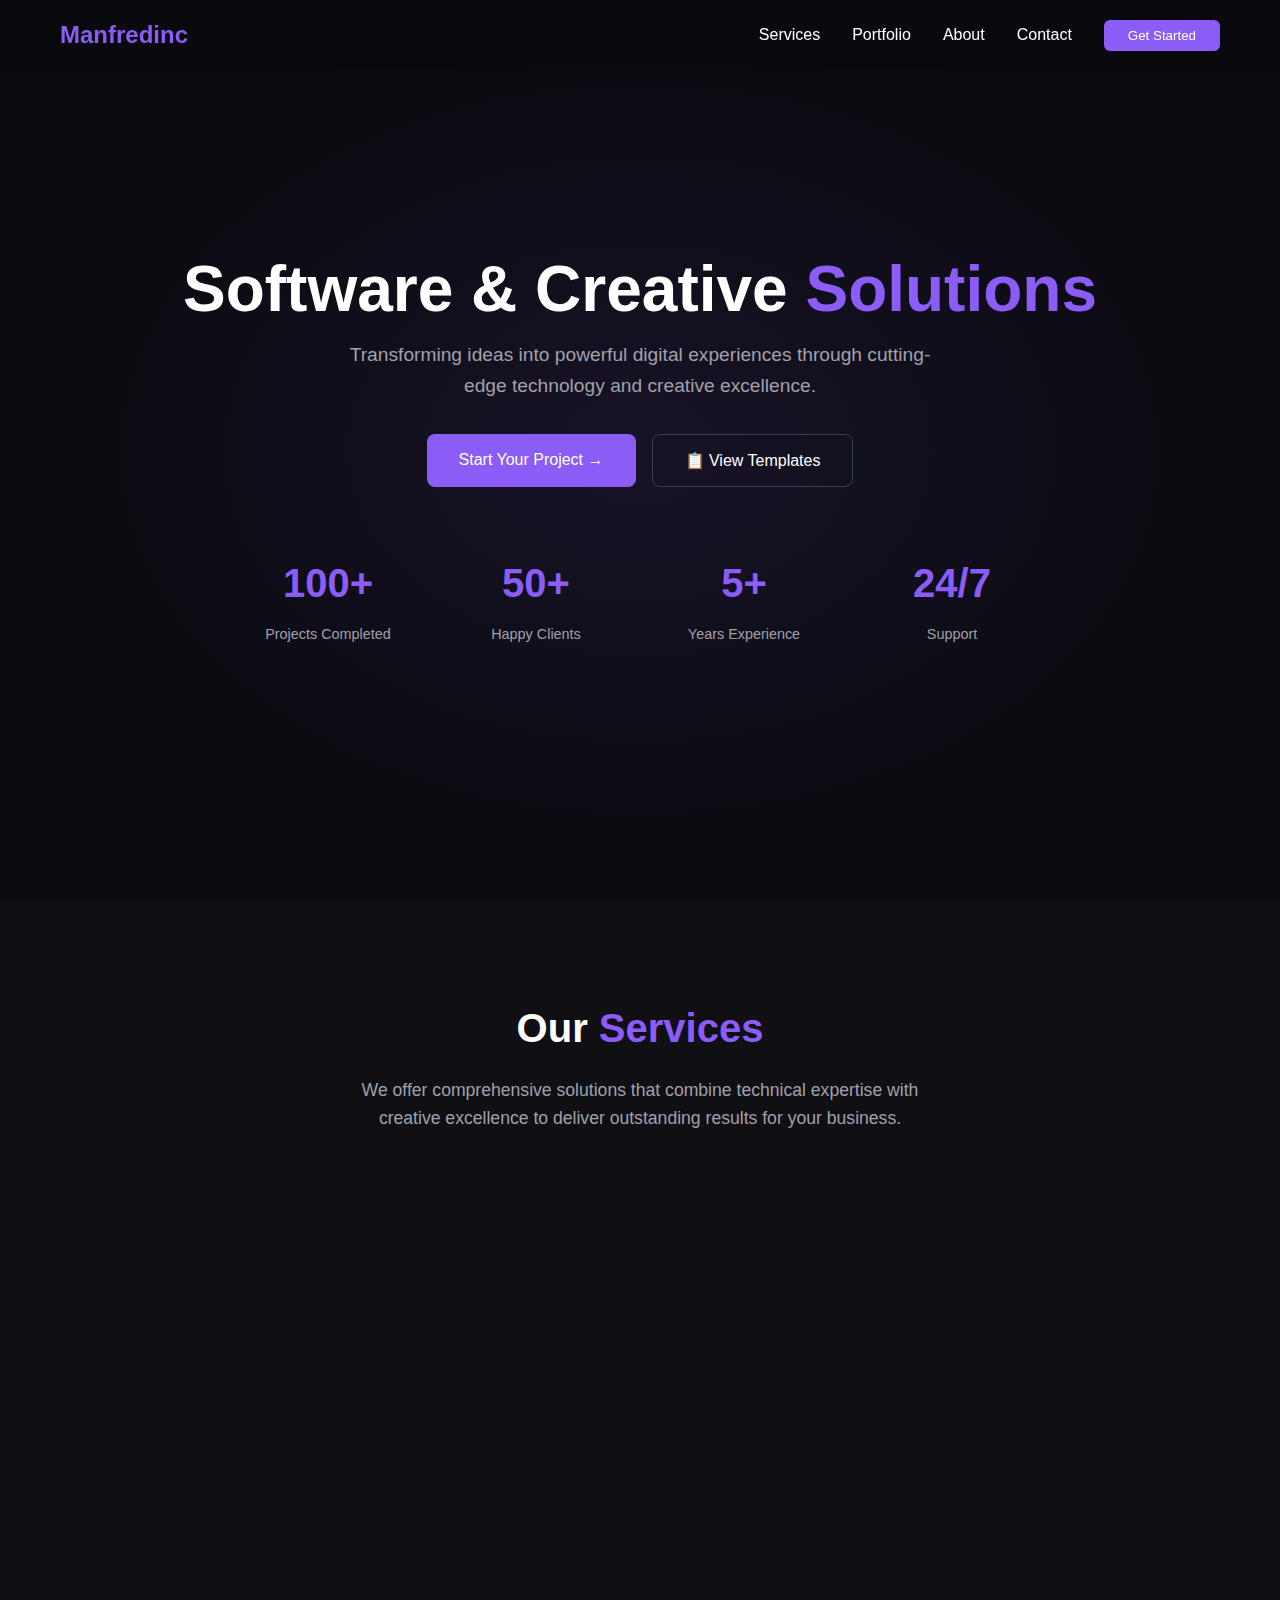
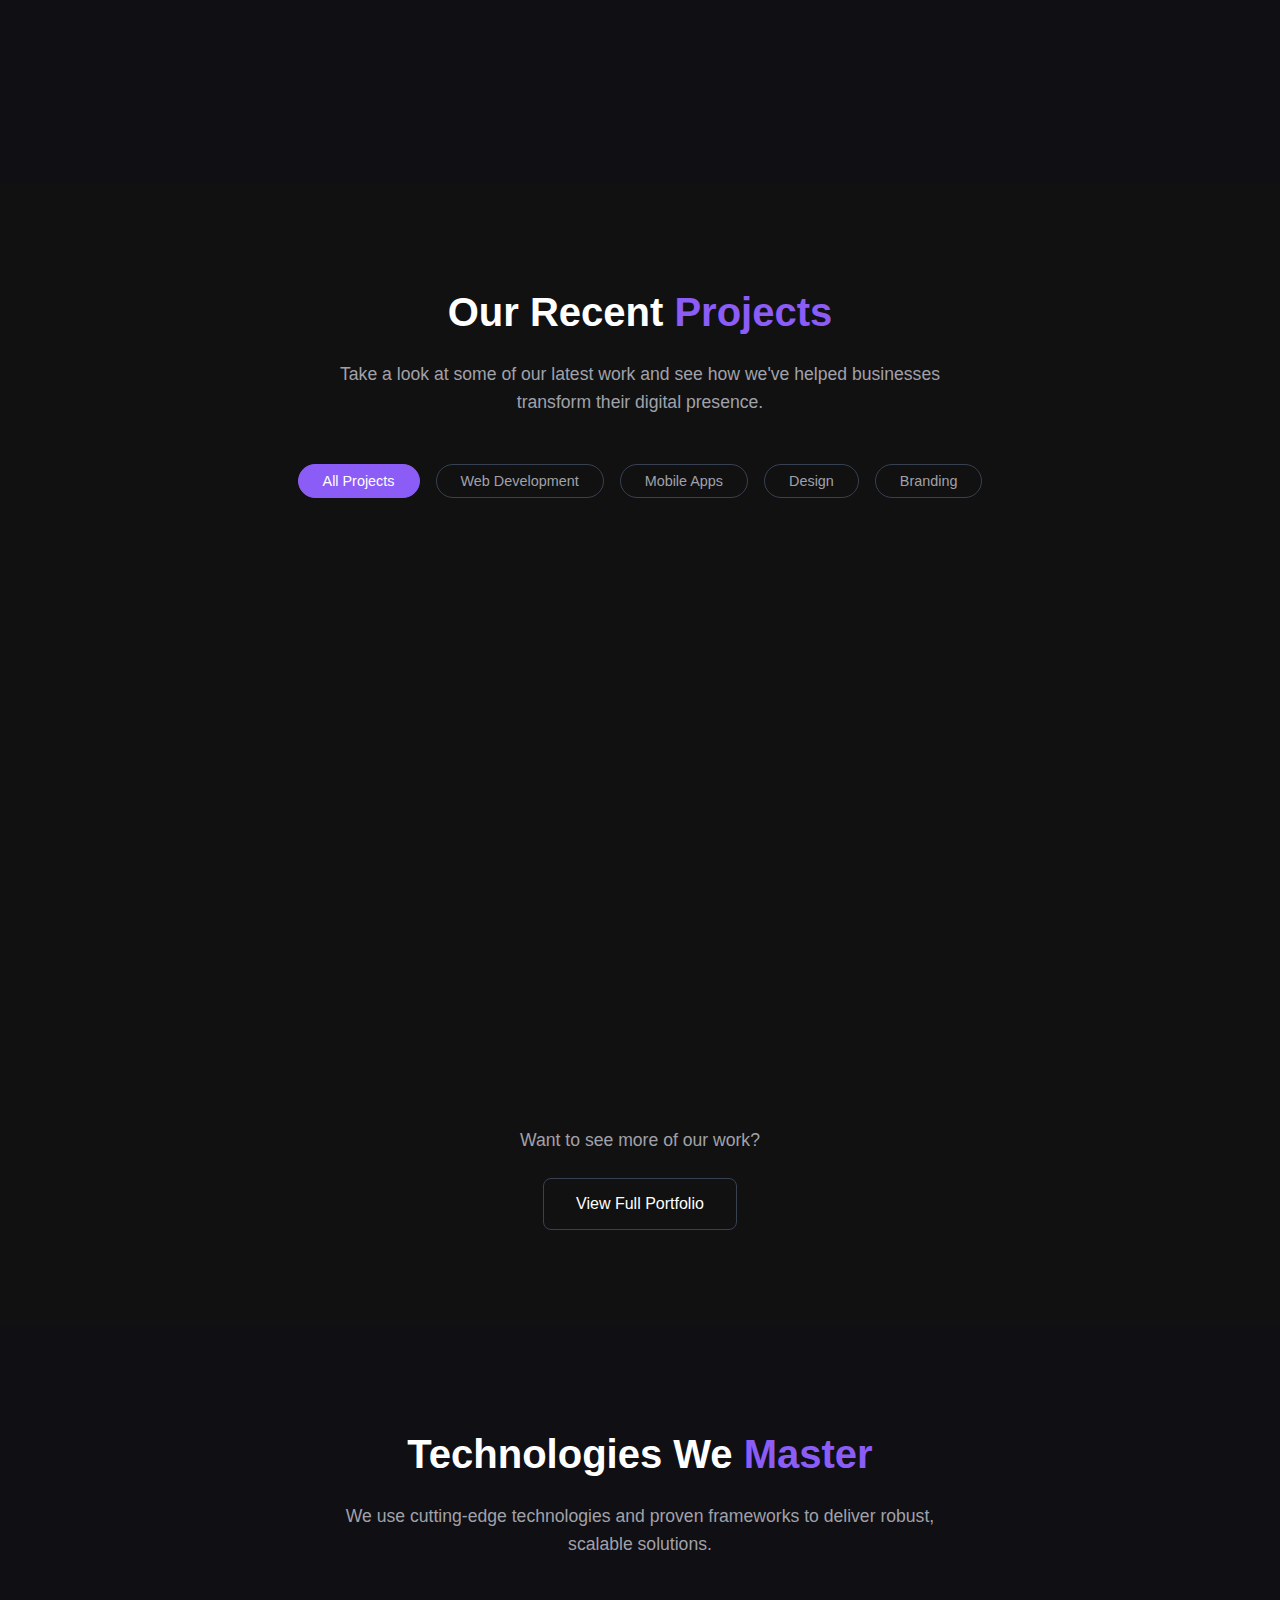
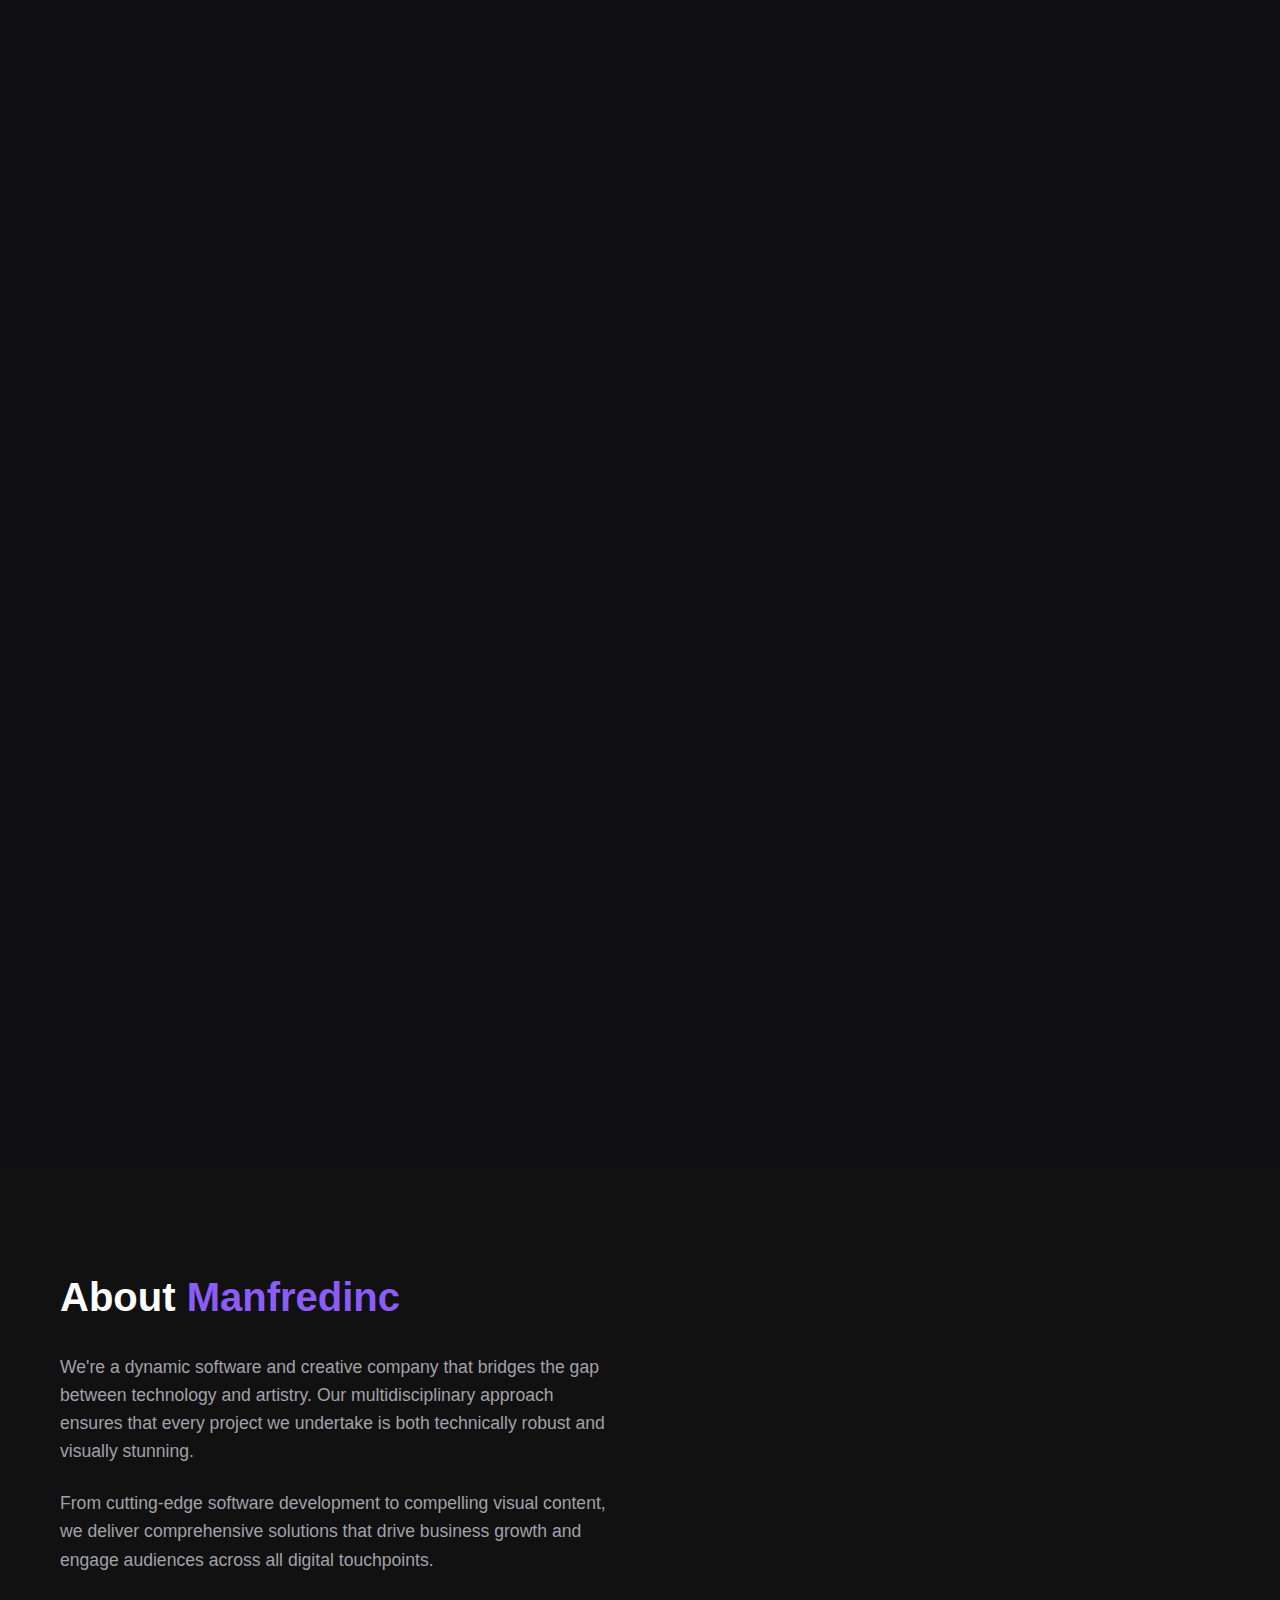
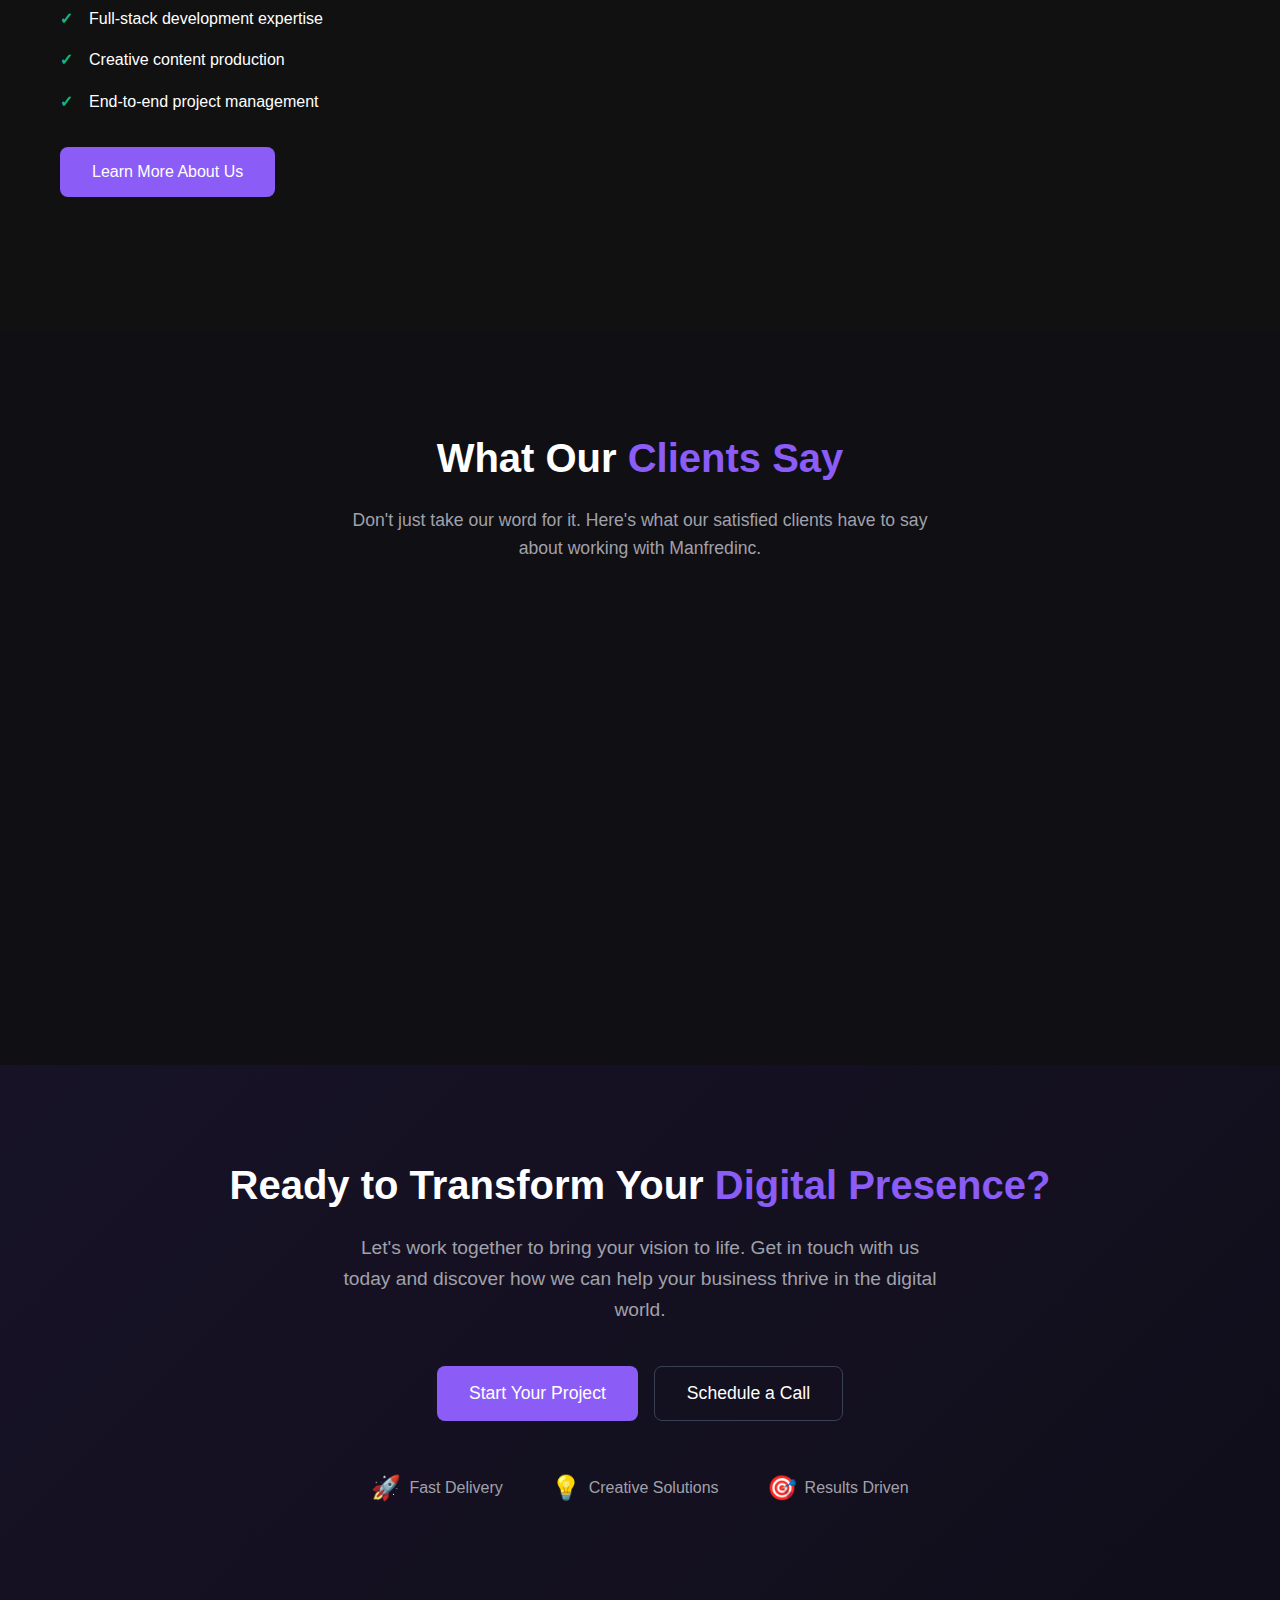
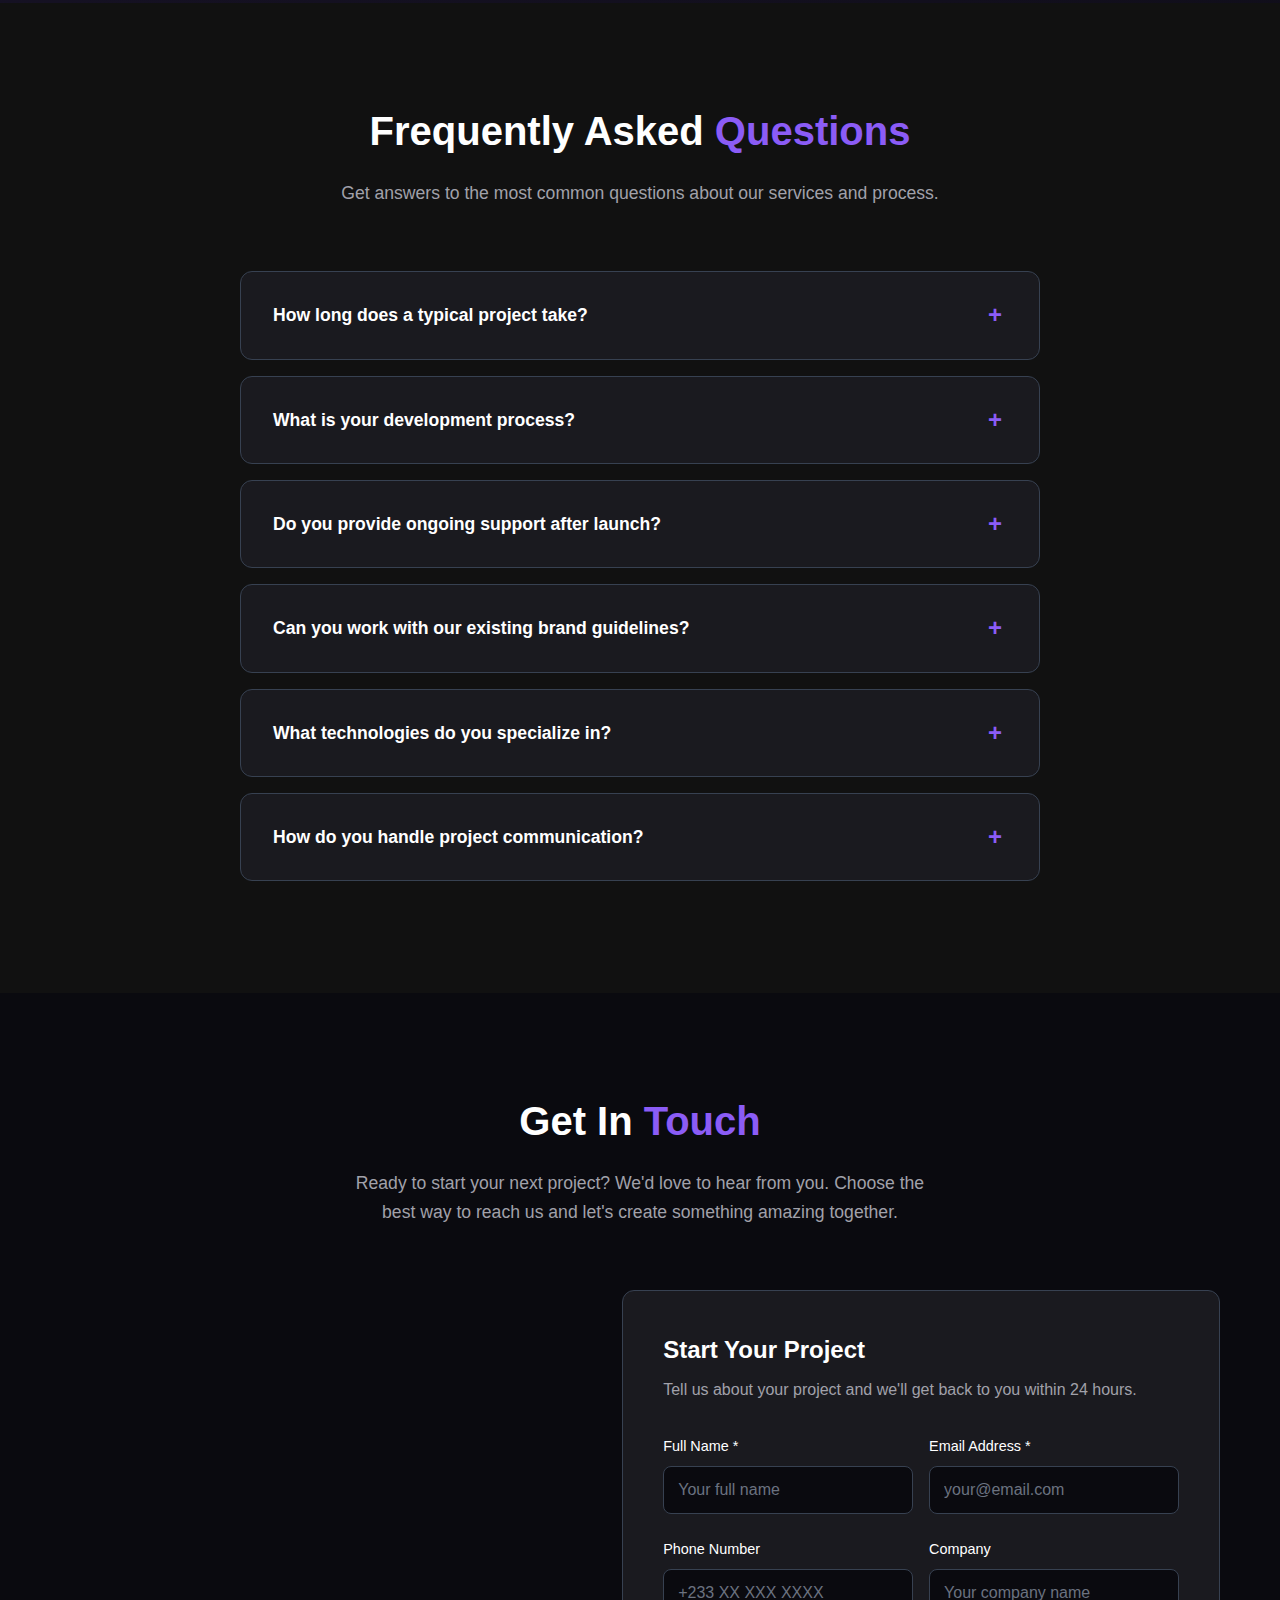
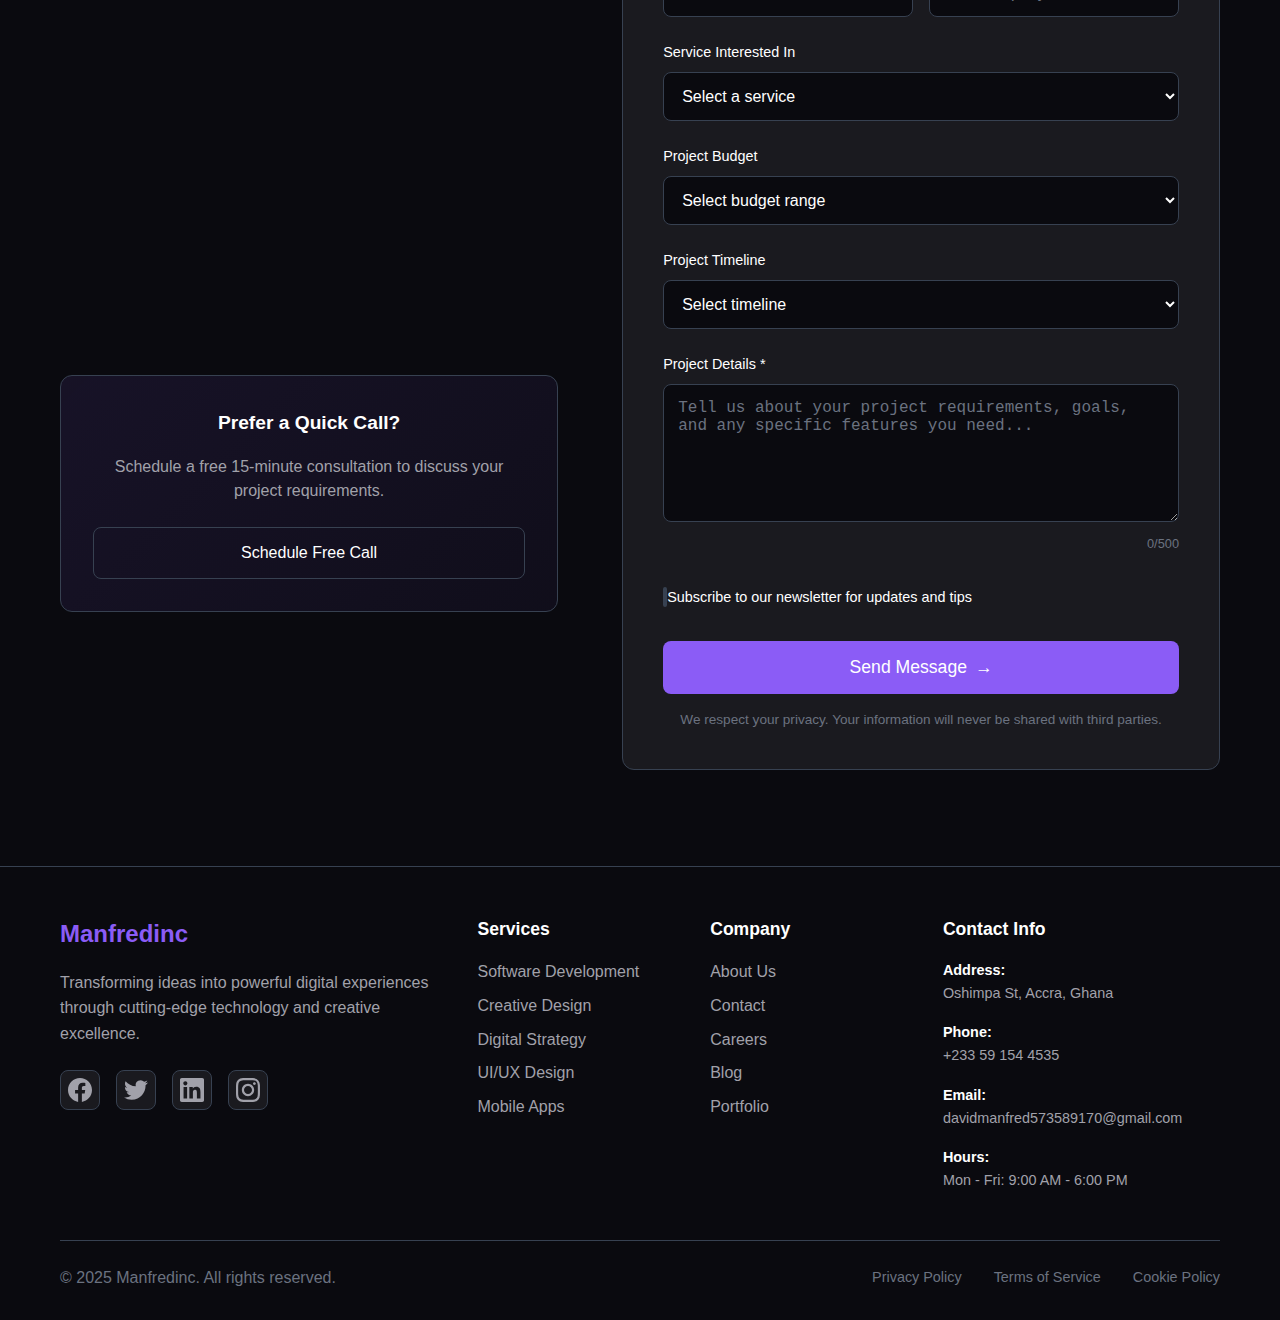
<file: index.html>
<!DOCTYPE html>
<html lang="en">
<head>
    <meta charset="UTF-8">
    <meta name="viewport" content="width=device-width, initial-scale=1.0">
    <title>Manfredinc - Software & Creative Solutions</title>
    <link rel="stylesheet" href="styles.css">
</head>
<body>
    <!-- Navigation -->
    <nav class="navbar">
        <div class="nav-container">
            <div class="nav-logo">Manfredinc</div>
            <ul class="nav-menu">
                <li><a href="#services">Services</a></li>
                <li><a href="#portfolio">Portfolio</a></li>
                <li><a href="#about">About</a></li>
                <li><a href="#contact">Contact</a></li>
                <li><button class="get-started-btn">Get Started</button></li>
            </ul>
            <div class="hamburger">
                <span></span>
                <span></span>
                <span></span>
            </div>
        </div>
    </nav>

    <!-- Hero Section -->
    <section class="hero">
        <div class="hero-content">
            <h1>Software & Creative <span class="highlight">Solutions</span></h1>
            <p>Transforming ideas into powerful digital experiences through cutting-edge technology and creative excellence.</p>
            <div class="hero-buttons">
                <button class="btn-primary">Start Your Project →</button>
                <button class="btn-secondary">📋 View Templates</button>
            </div>
        </div>
        
        <!-- Stats -->
        <div class="stats">
            <div class="stat">
                <h3>100+</h3>
                <p>Projects Completed</p>
            </div>
            <div class="stat">
                <h3>50+</h3>
                <p>Happy Clients</p>
            </div>
            <div class="stat">
                <h3>5+</h3>
                <p>Years Experience</p>
            </div>
            <div class="stat">
                <h3>24/7</h3>
                <p>Support</p>
            </div>
        </div>
    </section>

    <!-- Services Section -->
    <section id="services" class="services">
        <div class="container">
            <div class="services-header">
                <h2>Our <span class="highlight">Services</span></h2>
                <p>We offer comprehensive solutions that combine technical expertise with creative excellence to deliver outstanding results for your business.</p>
            </div>

            <div class="services-grid">
                <div class="service-card">
                    <div class="service-icon">💻</div>
                    <h3>Software Development</h3>
                    <p>Custom web applications, mobile apps, and enterprise software solutions built with cutting-edge technologies.</p>
                    <ul class="service-features">
                        <li>Full-stack web development</li>
                        <li>Mobile app development</li>
                        <li>API development & integration</li>
                        <li>Database design & optimization</li>
                    </ul>
                </div>

                <div class="service-card">
                    <div class="service-icon">🎨</div>
                    <h3>Creative Design</h3>
                    <p>Visual identity, UI/UX design, and creative content that captures your brand essence and engages your audience.</p>
                    <ul class="service-features">
                        <li>UI/UX design</li>
                        <li>Brand identity design</li>
                        <li>Graphic design</li>
                        <li>Video production</li>
                    </ul>
                </div>

                <div class="service-card">
                    <div class="service-icon">🚀</div>
                    <h3>Digital Strategy</h3>
                    <p>Strategic planning and consulting to help your business leverage technology for growth and competitive advantage.</p>
                    <ul class="service-features">
                        <li>Digital transformation</li>
                        <li>Technology consulting</li>
                        <li>Project management</li>
                        <li>Performance optimization</li>
                    </ul>
                </div>
            </div>
        </div>
    </section>

    <!-- Portfolio Section -->
    <section id="portfolio" class="portfolio">
        <div class="container">
            <div class="portfolio-header">
                <h2>Our Recent <span class="highlight">Projects</span></h2>
                <p>Take a look at some of our latest work and see how we've helped businesses transform their digital presence.</p>
            </div>

            <div class="portfolio-filters">
                <button class="filter-btn active" data-filter="all">All Projects</button>
                <button class="filter-btn" data-filter="web">Web Development</button>
                <button class="filter-btn" data-filter="mobile">Mobile Apps</button>
                <button class="filter-btn" data-filter="design">Design</button>
                <button class="filter-btn" data-filter="branding">Branding</button>
            </div>

            <div class="portfolio-grid">
                <div class="portfolio-item" data-category="web design">
                    <div class="portfolio-image">
                        <div class="portfolio-placeholder">
                            <span class="portfolio-icon">🌐</span>
                        </div>
                        <div class="portfolio-overlay">
                            <h4>E-Commerce Platform</h4>
                            <p>Modern online store with advanced features</p>
                            <div class="portfolio-tags">
                                <span class="tag">React</span>
                                <span class="tag">Node.js</span>
                                <span class="tag">MongoDB</span>
                            </div>
                        </div>
                    </div>
                </div>

                <div class="portfolio-item" data-category="mobile">
                    <div class="portfolio-image">
                        <div class="portfolio-placeholder">
                            <span class="portfolio-icon">📱</span>
                        </div>
                        <div class="portfolio-overlay">
                            <h4>Fitness Tracking App</h4>
                            <p>Cross-platform mobile application</p>
                            <div class="portfolio-tags">
                                <span class="tag">React Native</span>
                                <span class="tag">Firebase</span>
                                <span class="tag">UI/UX</span>
                            </div>
                        </div>
                    </div>
                </div>

                <div class="portfolio-item" data-category="web branding">
                    <div class="portfolio-image">
                        <div class="portfolio-placeholder">
                            <span class="portfolio-icon">🏢</span>
                        </div>
                        <div class="portfolio-overlay">
                            <h4>Corporate Website</h4>
                            <p>Professional business website with CMS</p>
                            <div class="portfolio-tags">
                                <span class="tag">WordPress</span>
                                <span class="tag">Custom Theme</span>
                                <span class="tag">SEO</span>
                            </div>
                        </div>
                    </div>
                </div>

                <div class="portfolio-item" data-category="design branding">
                    <div class="portfolio-image">
                        <div class="portfolio-placeholder">
                            <span class="portfolio-icon">🎨</span>
                        </div>
                        <div class="portfolio-overlay">
                            <h4>Brand Identity Design</h4>
                            <p>Complete brand identity and guidelines</p>
                            <div class="portfolio-tags">
                                <span class="tag">Logo Design</span>
                                <span class="tag">Brand Guide</span>
                                <span class="tag">Print Design</span>
                            </div>
                        </div>
                    </div>
                </div>

                <div class="portfolio-item" data-category="web">
                    <div class="portfolio-image">
                        <div class="portfolio-placeholder">
                            <span class="portfolio-icon">⚡</span>
                        </div>
                        <div class="portfolio-overlay">
                            <h4>SaaS Dashboard</h4>
                            <p>Analytics dashboard for business intelligence</p>
                            <div class="portfolio-tags">
                                <span class="tag">Vue.js</span>
                                <span class="tag">D3.js</span>
                                <span class="tag">API Integration</span>
                            </div>
                        </div>
                    </div>
                </div>

                <div class="portfolio-item" data-category="mobile design">
                    <div class="portfolio-image">
                        <div class="portfolio-placeholder">
                            <span class="portfolio-icon">🛒</span>
                        </div>
                        <div class="portfolio-overlay">
                            <h4>Shopping App UI</h4>
                            <p>Modern e-commerce mobile app design</p>
                            <div class="portfolio-tags">
                                <span class="tag">Figma</span>
                                <span class="tag">Prototyping</span>
                                <span class="tag">User Testing</span>
                            </div>
                        </div>
                    </div>
                </div>
            </div>

            <div class="portfolio-cta">
                <p>Want to see more of our work?</p>
                <button class="btn-secondary">View Full Portfolio</button>
            </div>
        </div>
    </section>

    <!-- Technology Stack Section -->
    <section class="tech-stack">
        <div class="container">
            <div class="tech-header">
                <h2>Technologies We <span class="highlight">Master</span></h2>
                <p>We use cutting-edge technologies and proven frameworks to deliver robust, scalable solutions.</p>
            </div>

            <div class="tech-categories">
                <div class="tech-category">
                    <h3>Frontend Development</h3>
                    <div class="tech-items">
                        <div class="tech-item">
                            <span class="tech-icon">⚛️</span>
                            <span class="tech-name">React</span>
                        </div>
                        <div class="tech-item">
                            <span class="tech-icon">💚</span>
                            <span class="tech-name">Vue.js</span>
                        </div>
                        <div class="tech-item">
                            <span class="tech-icon">🅰️</span>
                            <span class="tech-name">Angular</span>
                        </div>
                        <div class="tech-item">
                            <span class="tech-icon">⚡</span>
                            <span class="tech-name">Next.js</span>
                        </div>
                        <div class="tech-item">
                            <span class="tech-icon">🎨</span>
                            <span class="tech-name">Tailwind CSS</span>
                        </div>
                    </div>
                </div>

                <div class="tech-category">
                    <h3>Backend Development</h3>
                    <div class="tech-items">
                        <div class="tech-item">
                            <span class="tech-icon">🟢</span>
                            <span class="tech-name">Node.js</span>
                        </div>
                        <div class="tech-item">
                            <span class="tech-icon">🐍</span>
                            <span class="tech-name">Python</span>
                        </div>
                        <div class="tech-item">
                            <span class="tech-icon">☕</span>
                            <span class="tech-name">Java</span>
                        </div>
                        <div class="tech-item">
                            <span class="tech-icon">🔷</span>
                            <span class="tech-name">C#</span>
                        </div>
                        <div class="tech-item">
                            <span class="tech-icon">🐘</span>
                            <span class="tech-name">PHP</span>
                        </div>
                    </div>
                </div>

                <div class="tech-category">
                    <h3>Mobile Development</h3>
                    <div class="tech-items">
                        <div class="tech-item">
                            <span class="tech-icon">⚛️</span>
                            <span class="tech-name">React Native</span>
                        </div>
                        <div class="tech-item">
                            <span class="tech-icon">🎯</span>
                            <span class="tech-name">Flutter</span>
                        </div>
                        <div class="tech-item">
                            <span class="tech-icon">🍎</span>
                            <span class="tech-name">iOS (Swift)</span>
                        </div>
                        <div class="tech-item">
                            <span class="tech-icon">🤖</span>
                            <span class="tech-name">Android (Kotlin)</span>
                        </div>
                        <div class="tech-item">
                            <span class="tech-icon">📱</span>
                            <span class="tech-name">Ionic</span>
                        </div>
                    </div>
                </div>

                <div class="tech-category">
                    <h3>Database & Cloud</h3>
                    <div class="tech-items">
                        <div class="tech-item">
                            <span class="tech-icon">🍃</span>
                            <span class="tech-name">MongoDB</span>
                        </div>
                        <div class="tech-item">
                            <span class="tech-icon">🐘</span>
                            <span class="tech-name">PostgreSQL</span>
                        </div>
                        <div class="tech-item">
                            <span class="tech-icon">☁️</span>
                            <span class="tech-name">AWS</span>
                        </div>
                        <div class="tech-item">
                            <span class="tech-icon">🔥</span>
                            <span class="tech-name">Firebase</span>
                        </div>
                        <div class="tech-item">
                            <span class="tech-icon">🌊</span>
                            <span class="tech-name">DigitalOcean</span>
                        </div>
                    </div>
                </div>
            </div>
        </div>
    </section>

    <!-- About Section -->
    <section id="about" class="about">
        <div class="container">
            <div class="about-content">
                <div class="about-text">
                    <h2>About <span class="highlight">Manfredinc</span></h2>
                    <p>We're a dynamic software and creative company that bridges the gap between technology and artistry. Our multidisciplinary approach ensures that every project we undertake is both technically robust and visually stunning.</p>
                    <p>From cutting-edge software development to compelling visual content, we deliver comprehensive solutions that drive business growth and engage audiences across all digital touchpoints.</p>
                    
                    <div class="features">
                        <div class="feature">
                            <span class="checkmark">✓</span>
                            <span>Full-stack development expertise</span>
                        </div>
                        <div class="feature">
                            <span class="checkmark">✓</span>
                            <span>Creative content production</span>
                        </div>
                        <div class="feature">
                            <span class="checkmark">✓</span>
                            <span>End-to-end project management</span>
                        </div>
                    </div>
                    
                    <button class="btn-primary">Learn More About Us</button>
                </div>
                
                <div class="about-features">
                    <div class="feature-card">
                        <div class="feature-icon">👥</div>
                        <h4>Expert Team</h4>
                        <p>Skilled professionals across all disciplines</p>
                    </div>
                    <div class="feature-card">
                        <div class="feature-icon">⚡</div>
                        <h4>Quality Driven</h4>
                        <p>Committed to excellence in every project</p>
                    </div>
                    <div class="feature-card">
                        <div class="feature-icon">🎯</div>
                        <h4>Results Focused</h4>
                        <p>Delivering measurable business outcomes</p>
                    </div>
                </div>
            </div>
        </div>
    </section>

    <!-- Testimonials Section -->
    <section class="testimonials">
        <div class="container">
            <div class="testimonials-header">
                <h2>What Our <span class="highlight">Clients Say</span></h2>
                <p>Don't just take our word for it. Here's what our satisfied clients have to say about working with Manfredinc.</p>
            </div>

            <div class="testimonials-grid">
                <div class="testimonial-card">
                    <div class="testimonial-content">
                        <div class="stars">★★★★★</div>
                        <p>"Manfredinc transformed our outdated website into a modern, user-friendly platform that has significantly increased our online engagement. Their attention to detail and creative approach exceeded our expectations."</p>
                    </div>
                    <div class="testimonial-author">
                        <div class="author-avatar">JD</div>
                        <div class="author-info">
                            <h4>John Doe</h4>
                            <p>CEO, TechStart Inc.</p>
                        </div>
                    </div>
                </div>

                <div class="testimonial-card">
                    <div class="testimonial-content">
                        <div class="stars">★★★★★</div>
                        <p>"Working with Manfredinc was a game-changer for our business. They delivered a comprehensive digital solution that streamlined our operations and improved our customer experience."</p>
                    </div>
                    <div class="testimonial-author">
                        <div class="author-avatar">SM</div>
                        <div class="author-info">
                            <h4>Sarah Mitchell</h4>
                            <p>Founder, Creative Studios</p>
                        </div>
                    </div>
                </div>

                <div class="testimonial-card">
                    <div class="testimonial-content">
                        <div class="stars">★★★★★</div>
                        <p>"The team at Manfredinc is incredibly professional and talented. They took our vision and turned it into reality with exceptional quality and timely delivery."</p>
                    </div>
                    <div class="testimonial-author">
                        <div class="author-avatar">MJ</div>
                        <div class="author-info">
                            <h4>Michael Johnson</h4>
                            <p>Director, Global Solutions</p>
                        </div>
                    </div>
                </div>
            </div>
        </div>
    </section>

    <!-- Call to Action Section -->
    <section class="cta">
        <div class="container">
            <div class="cta-content">
                <h2>Ready to Transform Your <span class="highlight">Digital Presence?</span></h2>
                <p>Let's work together to bring your vision to life. Get in touch with us today and discover how we can help your business thrive in the digital world.</p>
                <div class="cta-buttons">
                    <button class="btn-primary cta-btn">Start Your Project</button>
                    <button class="btn-secondary cta-btn">Schedule a Call</button>
                </div>
                <div class="cta-features">
                    <div class="cta-feature">
                        <span class="cta-icon">🚀</span>
                        <span>Fast Delivery</span>
                    </div>
                    <div class="cta-feature">
                        <span class="cta-icon">💡</span>
                        <span>Creative Solutions</span>
                    </div>
                    <div class="cta-feature">
                        <span class="cta-icon">🎯</span>
                        <span>Results Driven</span>
                    </div>
                </div>
            </div>
        </div>
    </section>

    <!-- FAQ Section -->
    <section class="faq">
        <div class="container">
            <div class="faq-header">
                <h2>Frequently Asked <span class="highlight">Questions</span></h2>
                <p>Get answers to the most common questions about our services and process.</p>
            </div>

            <div class="faq-content">
                <div class="faq-item">
                    <div class="faq-question">
                        <h4>How long does a typical project take?</h4>
                        <span class="faq-toggle">+</span>
                    </div>
                    <div class="faq-answer">
                        <p>Project timelines vary depending on complexity and scope. A simple website typically takes 2-4 weeks, while complex web applications can take 2-6 months. We provide detailed timelines during our initial consultation and keep you updated throughout the development process.</p>
                    </div>
                </div>

                <div class="faq-item">
                    <div class="faq-question">
                        <h4>What is your development process?</h4>
                        <span class="faq-toggle">+</span>
                    </div>
                    <div class="faq-answer">
                        <p>Our process includes: 1) Discovery and planning, 2) Design and prototyping, 3) Development and testing, 4) Review and feedback, 5) Launch and deployment, 6) Ongoing support and maintenance. We maintain clear communication throughout each phase.</p>
                    </div>
                </div>

                <div class="faq-item">
                    <div class="faq-question">
                        <h4>Do you provide ongoing support after launch?</h4>
                        <span class="faq-toggle">+</span>
                    </div>
                    <div class="faq-answer">
                        <p>Yes! We offer various support packages including bug fixes, security updates, content updates, and feature enhancements. Our support plans are flexible and can be customized based on your specific needs and budget.</p>
                    </div>
                </div>

                <div class="faq-item">
                    <div class="faq-question">
                        <h4>Can you work with our existing brand guidelines?</h4>
                        <span class="faq-toggle">+</span>
                    </div>
                    <div class="faq-answer">
                        <p>Absolutely! We can work within your existing brand guidelines and style guides. If you don't have established guidelines, we can help create a comprehensive brand identity that reflects your company's values and goals.</p>
                    </div>
                </div>

                <div class="faq-item">
                    <div class="faq-question">
                        <h4>What technologies do you specialize in?</h4>
                        <span class="faq-toggle">+</span>
                    </div>
                    <div class="faq-answer">
                        <p>We specialize in modern web technologies including React, Vue.js, Node.js, Python, and mobile development with React Native and Flutter. We also work with various databases, cloud platforms, and content management systems.</p>
                    </div>
                </div>

                <div class="faq-item">
                    <div class="faq-question">
                        <h4>How do you handle project communication?</h4>
                        <span class="faq-toggle">+</span>
                    </div>
                    <div class="faq-answer">
                        <p>We use a combination of project management tools, regular video calls, and progress reports to keep you informed. You'll have a dedicated project manager as your main point of contact, and we provide weekly updates on project status.</p>
                    </div>
                </div>
            </div>
        </div>
    </section>

    <!-- Contact Section -->
    <section id="contact" class="contact">
        <div class="container">
            <div class="contact-header">
                <h2>Get In <span class="highlight">Touch</span></h2>
                <p>Ready to start your next project? We'd love to hear from you. Choose the best way to reach us and let's create something amazing together.</p>
            </div>

            <div class="contact-content">
                <div class="contact-info">
                    <div class="contact-methods">
                        <div class="contact-item">
                            <div class="contact-icon">✉️</div>
                            <div class="contact-details">
                                <h4>Email Us</h4>
                                <p>davidmanfred573589170@gmail.com</p>
                                <span class="contact-note">We respond within 2-4 hours</span>
                            </div>
                        </div>

                        <div class="contact-item">
                            <div class="contact-icon">📞</div>
                            <div class="contact-details">
                                <h4>Call Us</h4>
                                <p>+233 59 154 4535</p>
                                <span class="contact-note">Mon - Fri, 9:00 AM - 6:00 PM</span>
                            </div>
                        </div>

                        <div class="contact-item">
                            <div class="contact-icon">�</div>
                            <div class="contact-details">
                                <h4>WhatsApp</h4>
                                <p>+233 59 154 4535</p>
                                <span class="contact-note">Quick responses available</span>
                            </div>
                        </div>

                        <div class="contact-item">
                            <div class="contact-icon">�📍</div>
                            <div class="contact-details">
                                <h4>Visit Our Office</h4>
                                <p>Oshimpa St, Accra, Ghana</p>
                                <span class="contact-note">By appointment only</span>
                            </div>
                        </div>
                    </div>

                    <div class="contact-cta">
                        <h4>Prefer a Quick Call?</h4>
                        <p>Schedule a free 15-minute consultation to discuss your project requirements.</p>
                        <button class="btn-secondary schedule-btn">Schedule Free Call</button>
                    </div>
                </div>

                <div class="contact-form">
                    <h3>Start Your Project</h3>
                    <p>Tell us about your project and we'll get back to you within 24 hours.</p>

                    <form id="contactForm">
                        <div class="form-row">
                            <div class="form-group">
                                <label for="name">Full Name *</label>
                                <input type="text" id="name" name="name" placeholder="Your full name" required>
                            </div>
                            <div class="form-group">
                                <label for="email">Email Address *</label>
                                <input type="email" id="email" name="email" placeholder="your@email.com" required>
                            </div>
                        </div>

                        <div class="form-row">
                            <div class="form-group">
                                <label for="phone">Phone Number</label>
                                <input type="tel" id="phone" name="phone" placeholder="+233 XX XXX XXXX">
                            </div>
                            <div class="form-group">
                                <label for="company">Company</label>
                                <input type="text" id="company" name="company" placeholder="Your company name">
                            </div>
                        </div>

                        <div class="form-group">
                            <label for="service">Service Interested In</label>
                            <select id="service" name="service">
                                <option value="">Select a service</option>
                                <option value="web-development">Web Development</option>
                                <option value="mobile-app">Mobile App Development</option>
                                <option value="ui-ux-design">UI/UX Design</option>
                                <option value="branding">Branding & Identity</option>
                                <option value="digital-strategy">Digital Strategy</option>
                                <option value="consultation">Consultation</option>
                                <option value="other">Other</option>
                            </select>
                        </div>

                        <div class="form-group">
                            <label for="budget">Project Budget</label>
                            <select id="budget" name="budget">
                                <option value="">Select budget range</option>
                                <option value="under-5k">Under $5,000</option>
                                <option value="5k-10k">$5,000 - $10,000</option>
                                <option value="10k-25k">$10,000 - $25,000</option>
                                <option value="25k-50k">$25,000 - $50,000</option>
                                <option value="50k-plus">$50,000+</option>
                                <option value="discuss">Let's discuss</option>
                            </select>
                        </div>

                        <div class="form-group">
                            <label for="timeline">Project Timeline</label>
                            <select id="timeline" name="timeline">
                                <option value="">Select timeline</option>
                                <option value="asap">ASAP</option>
                                <option value="1-month">Within 1 month</option>
                                <option value="2-3-months">2-3 months</option>
                                <option value="3-6-months">3-6 months</option>
                                <option value="6-months-plus">6+ months</option>
                                <option value="flexible">Flexible</option>
                            </select>
                        </div>

                        <div class="form-group">
                            <label for="message">Project Details *</label>
                            <textarea id="message" name="message" placeholder="Tell us about your project requirements, goals, and any specific features you need..." rows="6" required></textarea>
                        </div>

                        <div class="form-group checkbox-group">
                            <label class="checkbox-label">
                                <input type="checkbox" name="newsletter" value="yes">
                                <span class="checkmark-custom"></span>
                                Subscribe to our newsletter for updates and tips
                            </label>
                        </div>

                        <button type="submit" class="btn-primary submit-btn">
                            <span class="btn-text">Send Message</span>
                            <span class="btn-icon">→</span>
                        </button>

                        <p class="form-note">We respect your privacy. Your information will never be shared with third parties.</p>
                    </form>
                </div>
            </div>
        </div>
    </section>

    <!-- Footer -->
    <footer class="footer">
        <div class="container">
            <div class="footer-content">
                <div class="footer-section">
                    <div class="footer-logo">
                        <h3>Manfredinc</h3>
                        <p>Transforming ideas into powerful digital experiences through cutting-edge technology and creative excellence.</p>
                    </div>
                    <div class="social-links">
                        <a href="#" class="social-link" aria-label="Facebook">
                            <svg width="24" height="24" viewBox="0 0 24 24" fill="currentColor">
                                <path d="M24 12.073c0-6.627-5.373-12-12-12s-12 5.373-12 12c0 5.99 4.388 10.954 10.125 11.854v-8.385H7.078v-3.47h3.047V9.43c0-3.007 1.792-4.669 4.533-4.669 1.312 0 2.686.235 2.686.235v2.953H15.83c-1.491 0-1.956.925-1.956 1.874v2.25h3.328l-.532 3.47h-2.796v8.385C19.612 23.027 24 18.062 24 12.073z"/>
                            </svg>
                        </a>
                        <a href="#" class="social-link" aria-label="Twitter">
                            <svg width="24" height="24" viewBox="0 0 24 24" fill="currentColor">
                                <path d="M23.953 4.57a10 10 0 01-2.825.775 4.958 4.958 0 002.163-2.723c-.951.555-2.005.959-3.127 1.184a4.92 4.92 0 00-8.384 4.482C7.69 8.095 4.067 6.13 1.64 3.162a4.822 4.822 0 00-.666 2.475c0 1.71.87 3.213 2.188 4.096a4.904 4.904 0 01-2.228-.616v.06a4.923 4.923 0 003.946 4.827 4.996 4.996 0 01-2.212.085 4.936 4.936 0 004.604 3.417 9.867 9.867 0 01-6.102 2.105c-.39 0-.779-.023-1.17-.067a13.995 13.995 0 007.557 2.209c9.053 0 13.998-7.496 13.998-13.985 0-.21 0-.42-.015-.63A9.935 9.935 0 0024 4.59z"/>
                            </svg>
                        </a>
                        <a href="#" class="social-link" aria-label="LinkedIn">
                            <svg width="24" height="24" viewBox="0 0 24 24" fill="currentColor">
                                <path d="M20.447 20.452h-3.554v-5.569c0-1.328-.027-3.037-1.852-3.037-1.853 0-2.136 1.445-2.136 2.939v5.667H9.351V9h3.414v1.561h.046c.477-.9 1.637-1.85 3.37-1.85 3.601 0 4.267 2.37 4.267 5.455v6.286zM5.337 7.433c-1.144 0-2.063-.926-2.063-2.065 0-1.138.92-2.063 2.063-2.063 1.14 0 2.064.925 2.064 2.063 0 1.139-.925 2.065-2.064 2.065zm1.782 13.019H3.555V9h3.564v11.452zM22.225 0H1.771C.792 0 0 .774 0 1.729v20.542C0 23.227.792 24 1.771 24h20.451C23.2 24 24 23.227 24 22.271V1.729C24 .774 23.2 0 22.222 0h.003z"/>
                            </svg>
                        </a>
                        <a href="#" class="social-link" aria-label="Instagram">
                            <svg width="24" height="24" viewBox="0 0 24 24" fill="currentColor">
                                <path d="M12 2.163c3.204 0 3.584.012 4.85.07 3.252.148 4.771 1.691 4.919 4.919.058 1.265.069 1.645.069 4.849 0 3.205-.012 3.584-.069 4.849-.149 3.225-1.664 4.771-4.919 4.919-1.266.058-1.644.07-4.85.07-3.204 0-3.584-.012-4.849-.07-3.26-.149-4.771-1.699-4.919-4.92-.058-1.265-.07-1.644-.07-4.849 0-3.204.013-3.583.07-4.849.149-3.227 1.664-4.771 4.919-4.919 1.266-.057 1.645-.069 4.849-.069zm0-2.163c-3.259 0-3.667.014-4.947.072-4.358.2-6.78 2.618-6.98 6.98-.059 1.281-.073 1.689-.073 4.948 0 3.259.014 3.668.072 4.948.2 4.358 2.618 6.78 6.98 6.98 1.281.058 1.689.072 4.948.072 3.259 0 3.668-.014 4.948-.072 4.354-.2 6.782-2.618 6.979-6.98.059-1.28.073-1.689.073-4.948 0-3.259-.014-3.667-.072-4.947-.196-4.354-2.617-6.78-6.979-6.98-1.281-.059-1.69-.073-4.949-.073zm0 5.838c-3.403 0-6.162 2.759-6.162 6.162s2.759 6.163 6.162 6.163 6.162-2.759 6.162-6.163c0-3.403-2.759-6.162-6.162-6.162zm0 10.162c-2.209 0-4-1.79-4-4 0-2.209 1.791-4 4-4s4 1.791 4 4c0 2.21-1.791 4-4 4zm6.406-11.845c-.796 0-1.441.645-1.441 1.44s.645 1.44 1.441 1.44c.795 0 1.439-.645 1.439-1.44s-.644-1.44-1.439-1.44z"/>
                            </svg>
                        </a>
                    </div>
                </div>

                <div class="footer-section">
                    <h4>Services</h4>
                    <ul class="footer-links">
                        <li><a href="#services">Software Development</a></li>
                        <li><a href="#services">Creative Design</a></li>
                        <li><a href="#services">Digital Strategy</a></li>
                        <li><a href="#services">UI/UX Design</a></li>
                        <li><a href="#services">Mobile Apps</a></li>
                    </ul>
                </div>

                <div class="footer-section">
                    <h4>Company</h4>
                    <ul class="footer-links">
                        <li><a href="#about">About Us</a></li>
                        <li><a href="#contact">Contact</a></li>
                        <li><a href="#careers">Careers</a></li>
                        <li><a href="#blog">Blog</a></li>
                        <li><a href="#portfolio">Portfolio</a></li>
                    </ul>
                </div>

                <div class="footer-section">
                    <h4>Contact Info</h4>
                    <div class="footer-contact">
                        <p><strong>Address:</strong><br>Oshimpa St, Accra, Ghana</p>
                        <p><strong>Phone:</strong><br>+233 59 154 4535</p>
                        <p><strong>Email:</strong><br>davidmanfred573589170@gmail.com</p>
                        <p><strong>Hours:</strong><br>Mon - Fri: 9:00 AM - 6:00 PM</p>
                    </div>
                </div>
            </div>

            <div class="footer-bottom">
                <div class="footer-bottom-content">
                    <p>&copy; 2025 Manfredinc. All rights reserved.</p>
                    <div class="footer-bottom-links">
                        <a href="#privacy">Privacy Policy</a>
                        <a href="#terms">Terms of Service</a>
                        <a href="#cookies">Cookie Policy</a>
                    </div>
                </div>
            </div>
        </div>
    </footer>

    <script src="script.js"></script>
</body>
</html>
</file>
<file: styles.css>
* {
    margin: 0;
    padding: 0;
    box-sizing: border-box;
}

body {
    font-family: -apple-system, BlinkMacSystemFont, 'Segoe UI', Roboto, sans-serif;
    background: #0a0a0f;
    color: #ffffff;
    line-height: 1.6;
}

.container {
    max-width: 1200px;
    margin: 0 auto;
    padding: 0 20px;
}

/* Navigation */
.navbar {
    position: fixed;
    top: 0;
    width: 100%;
    background: rgba(10, 10, 15, 0.95);
    backdrop-filter: blur(10px);
    z-index: 1000;
    padding: 1rem 0;
}

.nav-container {
    max-width: 1200px;
    margin: 0 auto;
    padding: 0 20px;
    display: flex;
    justify-content: space-between;
    align-items: center;
}

.nav-logo {
    font-size: 1.5rem;
    font-weight: bold;
    color: #8b5cf6;
}

.nav-menu {
    display: flex;
    list-style: none;
    align-items: center;
    gap: 2rem;
}

.nav-menu a {
    color: #ffffff;
    text-decoration: none;
    transition: color 0.3s;
}

.nav-menu a:hover {
    color: #8b5cf6;
}

.get-started-btn {
    background: #8b5cf6;
    color: white;
    border: none;
    padding: 0.5rem 1.5rem;
    border-radius: 6px;
    cursor: pointer;
    transition: background 0.3s;
}

.get-started-btn:hover {
    background: #7c3aed;
}

/* Hamburger Menu */
.hamburger {
    display: none;
    flex-direction: column;
    cursor: pointer;
    gap: 4px;
}

.hamburger span {
    width: 25px;
    height: 3px;
    background: #ffffff;
    transition: all 0.3s ease;
}

.hamburger.active span:nth-child(1) {
    transform: rotate(45deg) translate(5px, 5px);
}

.hamburger.active span:nth-child(2) {
    opacity: 0;
}

.hamburger.active span:nth-child(3) {
    transform: rotate(-45deg) translate(7px, -6px);
}

/* Hero Section */
.hero {
    min-height: 100vh;
    display: flex;
    flex-direction: column;
    justify-content: center;
    align-items: center;
    text-align: center;
    padding: 0 20px;
    background: radial-gradient(ellipse at center, rgba(139, 92, 246, 0.1) 0%, transparent 70%);
}

.hero-content h1 {
    font-size: 4rem;
    font-weight: 700;
    margin-bottom: 1rem;
    line-height: 1.1;
}

.highlight {
    color: #8b5cf6;
}

.hero-content p {
    font-size: 1.2rem;
    color: #a1a1aa;
    max-width: 600px;
    margin: 0 auto 2rem;
}

.hero-buttons {
    display: flex;
    gap: 1rem;
    margin-bottom: 4rem;
    flex-wrap: wrap;
    justify-content: center;
}

.btn-primary {
    background: #8b5cf6;
    color: white;
    border: none;
    padding: 1rem 2rem;
    border-radius: 8px;
    font-size: 1rem;
    cursor: pointer;
    transition: all 0.3s;
}

.btn-primary:hover {
    background: #7c3aed;
    transform: translateY(-2px);
}

.btn-secondary {
    background: transparent;
    color: #ffffff;
    border: 1px solid #374151;
    padding: 1rem 2rem;
    border-radius: 8px;
    font-size: 1rem;
    cursor: pointer;
    transition: all 0.3s;
}

.btn-secondary:hover {
    border-color: #8b5cf6;
    color: #8b5cf6;
}

/* Stats */
.stats {
    display: grid;
    grid-template-columns: repeat(auto-fit, minmax(150px, 1fr));
    gap: 2rem;
    max-width: 800px;
    width: 100%;
}

.stat {
    text-align: center;
}

.stat h3 {
    font-size: 2.5rem;
    font-weight: bold;
    color: #8b5cf6;
    margin-bottom: 0.5rem;
}

.stat p {
    color: #a1a1aa;
    font-size: 0.9rem;
}

/* Services Section */
.services {
    padding: 6rem 0;
    background: #0f0f14;
}

.services-header {
    text-align: center;
    margin-bottom: 4rem;
}

.services-header h2 {
    font-size: 2.5rem;
    margin-bottom: 1rem;
}

.services-header p {
    color: #a1a1aa;
    font-size: 1.1rem;
    max-width: 600px;
    margin: 0 auto;
}

.services-grid {
    display: grid;
    grid-template-columns: repeat(auto-fit, minmax(350px, 1fr));
    gap: 2rem;
}

.service-card {
    background: #1a1a1f;
    padding: 2rem;
    border-radius: 12px;
    border: 1px solid #374151;
    transition: all 0.3s ease;
}

.service-card:hover {
    transform: translateY(-5px);
    border-color: #8b5cf6;
    box-shadow: 0 10px 30px rgba(139, 92, 246, 0.1);
}

.service-icon {
    font-size: 3rem;
    margin-bottom: 1.5rem;
}

.service-card h3 {
    font-size: 1.5rem;
    color: #ffffff;
    margin-bottom: 1rem;
}

.service-card p {
    color: #a1a1aa;
    margin-bottom: 1.5rem;
    line-height: 1.6;
}

.service-features {
    list-style: none;
    padding: 0;
}

.service-features li {
    color: #a1a1aa;
    padding: 0.5rem 0;
    border-bottom: 1px solid #374151;
    position: relative;
    padding-left: 1.5rem;
}

.service-features li:last-child {
    border-bottom: none;
}

.service-features li::before {
    content: "→";
    color: #8b5cf6;
    position: absolute;
    left: 0;
    font-weight: bold;
}

/* Portfolio Section */
.portfolio {
    padding: 6rem 0;
    background: #111111;
}

.portfolio-header {
    text-align: center;
    margin-bottom: 3rem;
}

.portfolio-header h2 {
    font-size: 2.5rem;
    margin-bottom: 1rem;
}

.portfolio-header p {
    color: #a1a1aa;
    font-size: 1.1rem;
    max-width: 600px;
    margin: 0 auto;
}

.portfolio-filters {
    display: flex;
    justify-content: center;
    gap: 1rem;
    margin-bottom: 3rem;
    flex-wrap: wrap;
}

.filter-btn {
    background: transparent;
    border: 1px solid #374151;
    color: #a1a1aa;
    padding: 0.5rem 1.5rem;
    border-radius: 25px;
    cursor: pointer;
    transition: all 0.3s ease;
    font-size: 0.9rem;
}

.filter-btn:hover,
.filter-btn.active {
    background: #8b5cf6;
    border-color: #8b5cf6;
    color: #ffffff;
}

.portfolio-grid {
    display: grid;
    grid-template-columns: repeat(auto-fit, minmax(350px, 1fr));
    gap: 2rem;
    margin-bottom: 3rem;
}

.portfolio-item {
    border-radius: 12px;
    overflow: hidden;
    transition: transform 0.3s ease;
}

.portfolio-item:hover {
    transform: translateY(-5px);
}

.portfolio-image {
    position: relative;
    height: 250px;
    background: #1a1a1f;
    border: 1px solid #374151;
    border-radius: 12px;
    overflow: hidden;
}

.portfolio-placeholder {
    display: flex;
    align-items: center;
    justify-content: center;
    height: 100%;
    background: linear-gradient(135deg, #1a1a1f 0%, #2a2a2f 100%);
}

.portfolio-icon {
    font-size: 4rem;
    opacity: 0.3;
}

.portfolio-overlay {
    position: absolute;
    bottom: 0;
    left: 0;
    right: 0;
    background: linear-gradient(transparent, rgba(0, 0, 0, 0.9));
    padding: 2rem 1.5rem 1.5rem;
    transform: translateY(100%);
    transition: transform 0.3s ease;
}

.portfolio-item:hover .portfolio-overlay {
    transform: translateY(0);
}

.portfolio-overlay h4 {
    color: #ffffff;
    margin-bottom: 0.5rem;
    font-size: 1.1rem;
}

.portfolio-overlay p {
    color: #a1a1aa;
    margin-bottom: 1rem;
    font-size: 0.9rem;
}

.portfolio-tags {
    display: flex;
    gap: 0.5rem;
    flex-wrap: wrap;
}

.tag {
    background: rgba(139, 92, 246, 0.2);
    color: #8b5cf6;
    padding: 0.25rem 0.75rem;
    border-radius: 12px;
    font-size: 0.8rem;
    border: 1px solid rgba(139, 92, 246, 0.3);
}

.portfolio-cta {
    text-align: center;
}

.portfolio-cta p {
    color: #a1a1aa;
    margin-bottom: 1.5rem;
    font-size: 1.1rem;
}

/* Technology Stack Section */
.tech-stack {
    padding: 6rem 0;
    background: #0f0f14;
}

.tech-header {
    text-align: center;
    margin-bottom: 4rem;
}

.tech-header h2 {
    font-size: 2.5rem;
    margin-bottom: 1rem;
}

.tech-header p {
    color: #a1a1aa;
    font-size: 1.1rem;
    max-width: 600px;
    margin: 0 auto;
}

.tech-categories {
    display: grid;
    grid-template-columns: repeat(auto-fit, minmax(280px, 1fr));
    gap: 2rem;
}

.tech-category {
    background: #1a1a1f;
    padding: 2rem;
    border-radius: 12px;
    border: 1px solid #374151;
    transition: all 0.3s ease;
}

.tech-category:hover {
    border-color: #8b5cf6;
    transform: translateY(-5px);
}

.tech-category h3 {
    color: #ffffff;
    margin-bottom: 1.5rem;
    font-size: 1.3rem;
    text-align: center;
}

.tech-items {
    display: grid;
    gap: 1rem;
}

.tech-item {
    display: flex;
    align-items: center;
    gap: 1rem;
    padding: 0.75rem;
    background: #0a0a0f;
    border-radius: 8px;
    border: 1px solid #374151;
    transition: all 0.3s ease;
}

.tech-item:hover {
    border-color: #8b5cf6;
    background: rgba(139, 92, 246, 0.05);
}

.tech-icon {
    font-size: 1.5rem;
    min-width: 24px;
}

.tech-name {
    color: #a1a1aa;
    font-weight: 500;
    transition: color 0.3s ease;
}

.tech-item:hover .tech-name {
    color: #ffffff;
}

/* About Section */
.about {
    padding: 6rem 0;
    background: #111111;
}

.about-content {
    display: grid;
    grid-template-columns: 1fr 1fr;
    gap: 4rem;
    align-items: start;
}

.about-text h2 {
    font-size: 2.5rem;
    margin-bottom: 1.5rem;
}

.about-text p {
    color: #a1a1aa;
    margin-bottom: 1.5rem;
    font-size: 1.1rem;
}

.features {
    margin: 2rem 0;
}

.feature {
    display: flex;
    align-items: center;
    margin-bottom: 1rem;
}

.checkmark {
    color: #10b981;
    margin-right: 1rem;
    font-weight: bold;
}

.about-features {
    display: flex;
    flex-direction: column;
    gap: 1.5rem;
}

.feature-card {
    background: #1a1a1f;
    padding: 1.5rem;
    border-radius: 12px;
    border: 1px solid #374151;
}

.feature-icon {
    font-size: 2rem;
    margin-bottom: 1rem;
}

.feature-card h4 {
    color: #ffffff;
    margin-bottom: 0.5rem;
}

.feature-card p {
    color: #a1a1aa;
    font-size: 0.9rem;
}

/* Testimonials Section */
.testimonials {
    padding: 6rem 0;
    background: #0f0f14;
}

.testimonials-header {
    text-align: center;
    margin-bottom: 4rem;
}

.testimonials-header h2 {
    font-size: 2.5rem;
    margin-bottom: 1rem;
}

.testimonials-header p {
    color: #a1a1aa;
    font-size: 1.1rem;
    max-width: 600px;
    margin: 0 auto;
}

.testimonials-grid {
    display: grid;
    grid-template-columns: repeat(auto-fit, minmax(350px, 1fr));
    gap: 2rem;
}

.testimonial-card {
    background: #1a1a1f;
    padding: 2rem;
    border-radius: 12px;
    border: 1px solid #374151;
    transition: all 0.3s ease;
}

.testimonial-card:hover {
    transform: translateY(-5px);
    border-color: #8b5cf6;
    box-shadow: 0 10px 30px rgba(139, 92, 246, 0.1);
}

.testimonial-content {
    margin-bottom: 1.5rem;
}

.stars {
    color: #fbbf24;
    font-size: 1.2rem;
    margin-bottom: 1rem;
}

.testimonial-content p {
    color: #a1a1aa;
    line-height: 1.6;
    font-style: italic;
}

.testimonial-author {
    display: flex;
    align-items: center;
    gap: 1rem;
}

.author-avatar {
    width: 50px;
    height: 50px;
    background: #8b5cf6;
    border-radius: 50%;
    display: flex;
    align-items: center;
    justify-content: center;
    color: #ffffff;
    font-weight: bold;
    font-size: 1.1rem;
}

.author-info h4 {
    color: #ffffff;
    margin-bottom: 0.25rem;
    font-size: 1rem;
}

.author-info p {
    color: #6b7280;
    font-size: 0.9rem;
    margin: 0;
}

/* Call to Action Section */
.cta {
    padding: 6rem 0;
    background: linear-gradient(135deg, rgba(139, 92, 246, 0.1) 0%, rgba(139, 92, 246, 0.05) 100%);
    text-align: center;
}

.cta-content h2 {
    font-size: 2.5rem;
    margin-bottom: 1.5rem;
    line-height: 1.2;
}

.cta-content p {
    color: #a1a1aa;
    font-size: 1.2rem;
    max-width: 600px;
    margin: 0 auto 2.5rem;
    line-height: 1.6;
}

.cta-buttons {
    display: flex;
    gap: 1rem;
    justify-content: center;
    margin-bottom: 3rem;
    flex-wrap: wrap;
}

.cta-btn {
    padding: 1rem 2rem;
    font-size: 1.1rem;
}

.cta-features {
    display: flex;
    justify-content: center;
    gap: 3rem;
    flex-wrap: wrap;
}

.cta-feature {
    display: flex;
    align-items: center;
    gap: 0.5rem;
    color: #a1a1aa;
}

.cta-icon {
    font-size: 1.5rem;
}

.cta-feature span:last-child {
    font-weight: 500;
}

/* FAQ Section */
.faq {
    padding: 6rem 0;
    background: #111111;
}

.faq-header {
    text-align: center;
    margin-bottom: 4rem;
}

.faq-header h2 {
    font-size: 2.5rem;
    margin-bottom: 1rem;
}

.faq-header p {
    color: #a1a1aa;
    font-size: 1.1rem;
    max-width: 600px;
    margin: 0 auto;
}

.faq-content {
    max-width: 800px;
    margin: 0 auto;
}

.faq-item {
    background: #1a1a1f;
    border: 1px solid #374151;
    border-radius: 12px;
    margin-bottom: 1rem;
    overflow: hidden;
    transition: all 0.3s ease;
}

.faq-item:hover {
    border-color: #8b5cf6;
}

.faq-question {
    display: flex;
    justify-content: space-between;
    align-items: center;
    padding: 1.5rem 2rem;
    cursor: pointer;
    transition: background 0.3s ease;
}

.faq-question:hover {
    background: rgba(139, 92, 246, 0.05);
}

.faq-question h4 {
    color: #ffffff;
    font-size: 1.1rem;
    margin: 0;
    flex: 1;
}

.faq-toggle {
    color: #8b5cf6;
    font-size: 1.5rem;
    font-weight: bold;
    transition: transform 0.3s ease;
    min-width: 24px;
    text-align: center;
}

.faq-item.active .faq-toggle {
    transform: rotate(45deg);
}

.faq-answer {
    max-height: 0;
    overflow: hidden;
    transition: max-height 0.3s ease, padding 0.3s ease;
}

.faq-item.active .faq-answer {
    max-height: 200px;
    padding: 0 2rem 1.5rem;
}

.faq-answer p {
    color: #a1a1aa;
    line-height: 1.6;
    margin: 0;
}

/* Contact Section */
.contact {
    padding: 6rem 0;
    background: #0a0a0f;
}

.contact-header {
    text-align: center;
    margin-bottom: 4rem;
}

.contact-header h2 {
    font-size: 2.5rem;
    margin-bottom: 1rem;
}

.contact-header p {
    color: #a1a1aa;
    font-size: 1.1rem;
    max-width: 600px;
    margin: 0 auto;
}

.contact-content {
    display: grid;
    grid-template-columns: 1fr 1.2fr;
    gap: 4rem;
    align-items: start;
}

.contact-info {
    display: flex;
    flex-direction: column;
    gap: 2rem;
}

.contact-methods {
    display: grid;
    gap: 1.5rem;
}

.contact-item {
    display: flex;
    align-items: flex-start;
    gap: 1rem;
    padding: 1.5rem;
    background: #1a1a1f;
    border-radius: 12px;
    border: 1px solid #374151;
    transition: all 0.3s ease;
}

.contact-item:hover {
    border-color: #8b5cf6;
    transform: translateY(-2px);
}

.contact-icon {
    font-size: 1.5rem;
    margin-top: 0.25rem;
    min-width: 24px;
}

.contact-details h4 {
    color: #ffffff;
    margin-bottom: 0.5rem;
    font-size: 1.1rem;
}

.contact-details p {
    color: #a1a1aa;
    margin-bottom: 0.5rem;
    font-weight: 500;
}

.contact-note {
    color: #6b7280;
    font-size: 0.85rem;
    font-style: italic;
}

.contact-cta {
    background: linear-gradient(135deg, rgba(139, 92, 246, 0.1) 0%, rgba(139, 92, 246, 0.05) 100%);
    padding: 2rem;
    border-radius: 12px;
    border: 1px solid #374151;
    text-align: center;
}

.contact-cta h4 {
    color: #ffffff;
    margin-bottom: 1rem;
    font-size: 1.2rem;
}

.contact-cta p {
    color: #a1a1aa;
    margin-bottom: 1.5rem;
    line-height: 1.5;
}

.schedule-btn {
    width: 100%;
    justify-content: center;
}

.contact-form {
    background: #1a1a1f;
    padding: 2.5rem;
    border-radius: 12px;
    border: 1px solid #374151;
}

.contact-form h3 {
    font-size: 1.5rem;
    margin-bottom: 0.5rem;
    color: #ffffff;
}

.contact-form > p {
    color: #a1a1aa;
    margin-bottom: 2rem;
}

.form-group {
    margin-bottom: 1.5rem;
}

.form-group label {
    display: block;
    color: #ffffff;
    font-weight: 500;
    margin-bottom: 0.5rem;
    font-size: 0.9rem;
}

.form-row {
    display: grid;
    grid-template-columns: 1fr 1fr;
    gap: 1rem;
}

.contact-form input,
.contact-form textarea,
.contact-form select {
    width: 100%;
    background: #0a0a0f;
    border: 1px solid #374151;
    border-radius: 8px;
    padding: 0.875rem;
    color: #ffffff;
    font-size: 1rem;
    transition: all 0.3s ease;
}

.contact-form input::placeholder,
.contact-form textarea::placeholder {
    color: #6b7280;
}

.contact-form input:focus,
.contact-form textarea:focus,
.contact-form select:focus {
    outline: none;
    border-color: #8b5cf6;
    box-shadow: 0 0 0 3px rgba(139, 92, 246, 0.1);
}

.contact-form select {
    cursor: pointer;
}

.contact-form select option {
    background: #1a1a1f;
    color: #ffffff;
}

.checkbox-group {
    margin: 2rem 0;
}

.checkbox-label {
    display: flex;
    align-items: center;
    gap: 0.75rem;
    cursor: pointer;
    color: #a1a1aa;
    font-size: 0.9rem;
}

.checkbox-label input[type="checkbox"] {
    display: none;
}

.checkmark-custom {
    width: 20px;
    height: 20px;
    border: 2px solid #374151;
    border-radius: 4px;
    position: relative;
    transition: all 0.3s ease;
}

.checkbox-label input[type="checkbox"]:checked + .checkmark-custom {
    background: #8b5cf6;
    border-color: #8b5cf6;
}

.checkbox-label input[type="checkbox"]:checked + .checkmark-custom::after {
    content: "✓";
    position: absolute;
    top: 50%;
    left: 50%;
    transform: translate(-50%, -50%);
    color: #ffffff;
    font-size: 12px;
    font-weight: bold;
}

.submit-btn {
    width: 100%;
    display: flex;
    align-items: center;
    justify-content: center;
    gap: 0.5rem;
    padding: 1rem 2rem;
    font-size: 1.1rem;
    margin-bottom: 1rem;
}

.btn-icon {
    transition: transform 0.3s ease;
}

.submit-btn:hover .btn-icon {
    transform: translateX(4px);
}

.form-note {
    color: #6b7280;
    font-size: 0.85rem;
    text-align: center;
    margin: 0;
    line-height: 1.4;
}

/* Form Enhancements */
.form-group.focused label {
    color: #8b5cf6;
}

.field-error {
    color: #ef4444;
    font-size: 0.8rem;
    margin-top: 0.25rem;
    display: flex;
    align-items: center;
    gap: 0.25rem;
}

.field-error::before {
    content: "⚠";
    font-size: 0.9rem;
}

.char-counter {
    color: #6b7280;
    font-size: 0.8rem;
    text-align: right;
    margin-top: 0.25rem;
    transition: color 0.3s ease;
}

/* Contact item hover effects */
.contact-item:hover .contact-icon {
    transform: scale(1.1);
    transition: transform 0.3s ease;
}

/* Form loading state */
.submit-btn:disabled {
    opacity: 0.7;
    cursor: not-allowed;
}

.submit-btn:disabled:hover {
    transform: none;
    background: #8b5cf6;
}

/* Footer */
.footer {
    background: #0a0a0f;
    border-top: 1px solid #374151;
    padding: 3rem 0 0;
}

.footer-content {
    display: grid;
    grid-template-columns: 2fr 1fr 1fr 1.5fr;
    gap: 3rem;
    margin-bottom: 2rem;
}

.footer-section h3 {
    color: #8b5cf6;
    font-size: 1.5rem;
    margin-bottom: 1rem;
}

.footer-section h4 {
    color: #ffffff;
    font-size: 1.1rem;
    margin-bottom: 1rem;
}

.footer-section p {
    color: #a1a1aa;
    line-height: 1.6;
    margin-bottom: 1.5rem;
}

.social-links {
    display: flex;
    gap: 1rem;
}

.social-link {
    display: flex;
    align-items: center;
    justify-content: center;
    width: 40px;
    height: 40px;
    background: #1a1a1f;
    border: 1px solid #374151;
    border-radius: 8px;
    color: #a1a1aa;
    transition: all 0.3s ease;
    text-decoration: none;
}

.social-link:hover {
    background: #8b5cf6;
    border-color: #8b5cf6;
    color: #ffffff;
    transform: translateY(-2px);
}

.footer-links {
    list-style: none;
    padding: 0;
}

.footer-links li {
    margin-bottom: 0.5rem;
}

.footer-links a {
    color: #a1a1aa;
    text-decoration: none;
    transition: color 0.3s ease;
}

.footer-links a:hover {
    color: #8b5cf6;
}

.footer-contact p {
    margin-bottom: 1rem;
    font-size: 0.9rem;
}

.footer-contact strong {
    color: #ffffff;
}

.footer-bottom {
    border-top: 1px solid #374151;
    padding: 1.5rem 0;
}

.footer-bottom-content {
    display: flex;
    justify-content: space-between;
    align-items: center;
    flex-wrap: wrap;
    gap: 1rem;
}

.footer-bottom p {
    color: #6b7280;
    margin: 0;
}

.footer-bottom-links {
    display: flex;
    gap: 2rem;
}

.footer-bottom-links a {
    color: #6b7280;
    text-decoration: none;
    font-size: 0.9rem;
    transition: color 0.3s ease;
}

.footer-bottom-links a:hover {
    color: #8b5cf6;
}

/* Notification System */
.notification {
    position: fixed;
    top: 20px;
    right: 20px;
    background: #1a1a1f;
    border: 1px solid #374151;
    border-radius: 8px;
    padding: 1rem 1.5rem;
    display: flex;
    align-items: center;
    gap: 1rem;
    z-index: 10000;
    transform: translateX(400px);
    opacity: 0;
    transition: all 0.3s ease;
    max-width: 400px;
    box-shadow: 0 10px 30px rgba(0, 0, 0, 0.3);
}

.notification.show {
    transform: translateX(0);
    opacity: 1;
}

.notification-success {
    border-color: #10b981;
}

.notification-error {
    border-color: #ef4444;
}

.notification-info {
    border-color: #8b5cf6;
}

.notification-message {
    color: #ffffff;
    flex: 1;
    font-size: 0.9rem;
}

.notification-close {
    background: none;
    border: none;
    color: #6b7280;
    font-size: 1.2rem;
    cursor: pointer;
    padding: 0;
    width: 20px;
    height: 20px;
    display: flex;
    align-items: center;
    justify-content: center;
    transition: color 0.3s ease;
}

.notification-close:hover {
    color: #ffffff;
}

/* Responsive Design */
@media (max-width: 768px) {
    .hero-content h1 {
        font-size: 2.5rem;
    }

    .about-content,
    .contact-content {
        grid-template-columns: 1fr;
        gap: 2rem;
    }

    .form-row {
        grid-template-columns: 1fr;
    }

    .nav-menu {
        position: fixed;
        top: 70px;
        left: -100%;
        width: 100%;
        height: calc(100vh - 70px);
        background: rgba(10, 10, 15, 0.98);
        backdrop-filter: blur(10px);
        flex-direction: column;
        justify-content: flex-start;
        align-items: center;
        padding-top: 2rem;
        transition: left 0.3s ease;
    }

    .nav-menu.active {
        left: 0;
    }

    .nav-menu li {
        margin: 1rem 0;
    }

    .hamburger {
        display: flex;
    }

    .stats {
        grid-template-columns: repeat(2, 1fr);
    }

    .services-grid {
        grid-template-columns: 1fr;
    }

    .testimonials-grid {
        grid-template-columns: 1fr;
    }

    .portfolio-header h2 {
        font-size: 2rem;
    }

    .portfolio-filters {
        gap: 0.5rem;
    }

    .filter-btn {
        font-size: 0.8rem;
        padding: 0.4rem 1rem;
    }

    .portfolio-grid {
        grid-template-columns: 1fr;
    }

    .tech-header h2 {
        font-size: 2rem;
    }

    .tech-categories {
        grid-template-columns: 1fr;
    }

    .tech-category {
        padding: 1.5rem;
    }

    .faq-header h2 {
        font-size: 2rem;
    }

    .faq-question {
        padding: 1rem 1.5rem;
    }

    .faq-question h4 {
        font-size: 1rem;
    }

    .faq-item.active .faq-answer {
        padding: 0 1.5rem 1rem;
    }

    .cta-content h2 {
        font-size: 2rem;
    }

    .cta-buttons {
        flex-direction: column;
        align-items: center;
    }

    .cta-features {
        gap: 1.5rem;
    }

    .footer-content {
        grid-template-columns: 1fr;
        gap: 2rem;
    }

    .footer-bottom-content {
        flex-direction: column;
        text-align: center;
    }

    .footer-bottom-links {
        justify-content: center;
    }

    .contact-header h2 {
        font-size: 2rem;
    }

    .contact-methods {
        gap: 1rem;
    }

    .contact-item {
        padding: 1rem;
    }

    .contact-cta {
        padding: 1.5rem;
    }

    .contact-form {
        padding: 1.5rem;
    }

    .form-row {
        grid-template-columns: 1fr;
        gap: 0;
    }

    .notification {
        right: 10px;
        left: 10px;
        max-width: none;
        transform: translateY(-100px);
    }

    .notification.show {
        transform: translateY(0);
    }
}
</file>
